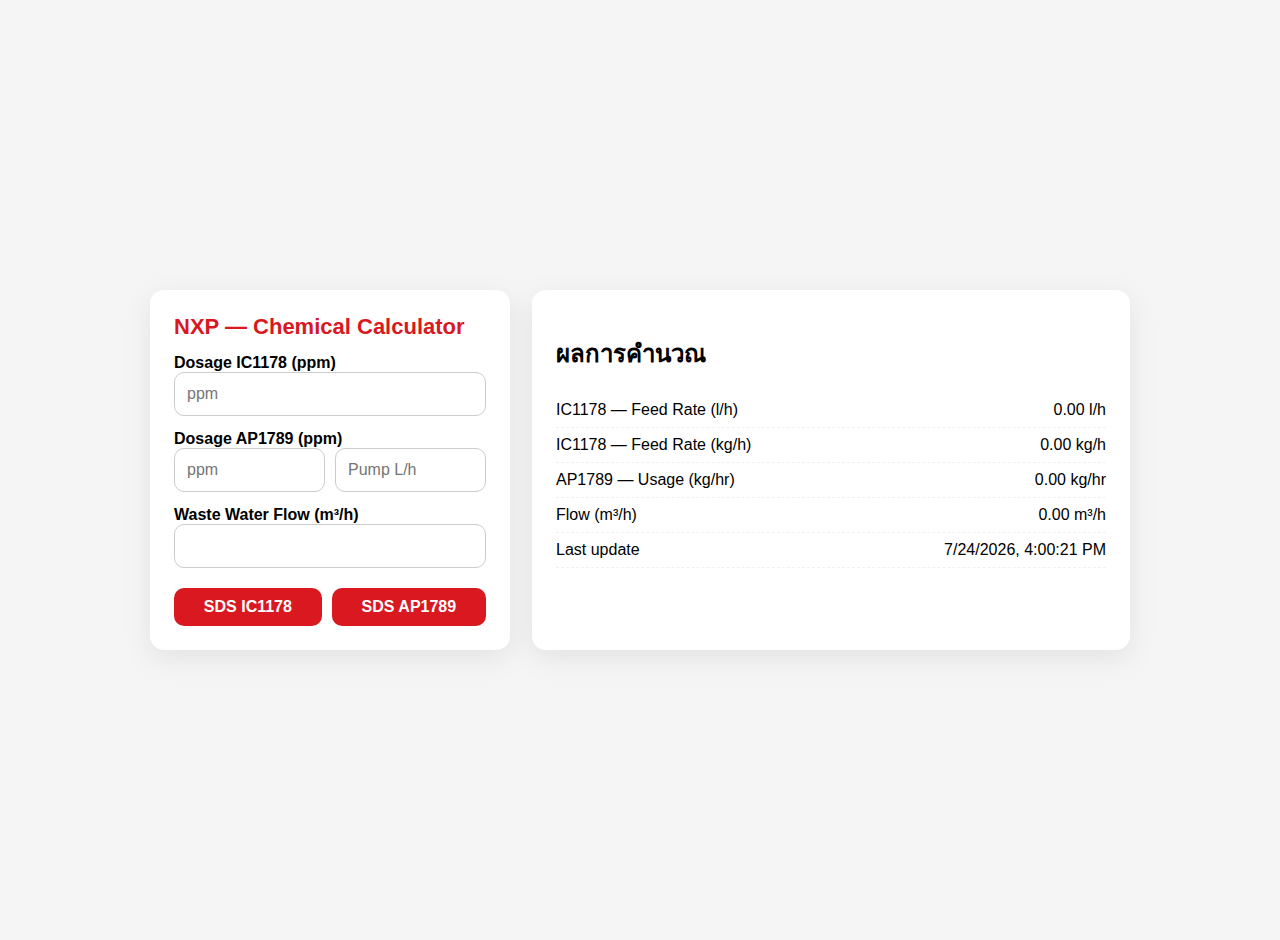
<file: index.html>
<!DOCTYPE html>
<html lang="th">
<head>
  <meta charset="utf-8" />
  <meta name="viewport" content="width=device-width,initial-scale=1,maximum-scale=1" />
  <title>Veolia — Chemical Cost Calculator</title>

  <link rel="stylesheet" href="style.css">

  <!-- Google Analytics -->
  <script async src="https://www.googletagmanager.com/gtag/js?id=G-JVEP93Q72P"></script>
  <script>
    window.dataLayer = window.dataLayer || [];
    function gtag(){dataLayer.push(arguments);}
    gtag('js', new Date());
    gtag('config', 'G-JVEP93Q72P');
  </script>
</head>

<body>
<div class="container">

  <!-- Left Card -->
  <div class="card">
    <h1 class="title">NXP — Chemical Calculator</h1>

    <label>Dosage IC1178 (ppm)</label>
    <input id="dos_ic" type="number" step="any" placeholder="ppm">

    <label>Dosage AP1789 (ppm)</label>
    <div class="row">
      <input id="dos_ap" type="number" step="any" placeholder="ppm">
      <input id="pump_ap" type="number" step="any" placeholder="Pump L/h">
    </div>

    <label>Waste Water Flow (m³/h)</label>
    <input id="flow" type="number" step="any">

    <div class="sds-container">
        <a href="https://legacy.watertechnologies.com/sds-service/sds/getDocument?docID=ka3Pe0000016HtdIAE&fileName=NA" target="_blank" class="sds-button">SDS IC1178</a>
        <a href="https://legacy.watertechnologies.com/sds-service/sds/getDocument?docID=ka3Pe000000uZr7IAE&fileName=NA" target="_blank" class="sds-button">SDS AP1789</a>
    </div>
  </div>

  <!-- Right Card -->
  <div class="card">
    <h2>ผลการคำนวณ</h2>

    <div class="results">

      <div class="line"><div>IC1178 — Feed Rate (l/h)</div><div id="fr_ic_l">-</div></div>
      <div class="line"><div>IC1178 — Feed Rate (kg/h)</div><div id="fr_ic_kg">-</div></div>

      <div class="line"><div>AP1789 — Usage (kg/hr)</div><div id="usage_ap">-</div></div>

      <div class="line"><div>Flow (m³/h)</div><div id="disp_flow">-</div></div>
      <div class="line"><div>Last update</div><div id="last_update">-</div></div>

      <div class="mixline" id="mix_ap" style="display:none;"></div>

    </div>
  </div>

</div>

<script src="script.js"></script>
</body>
</html>
</file>
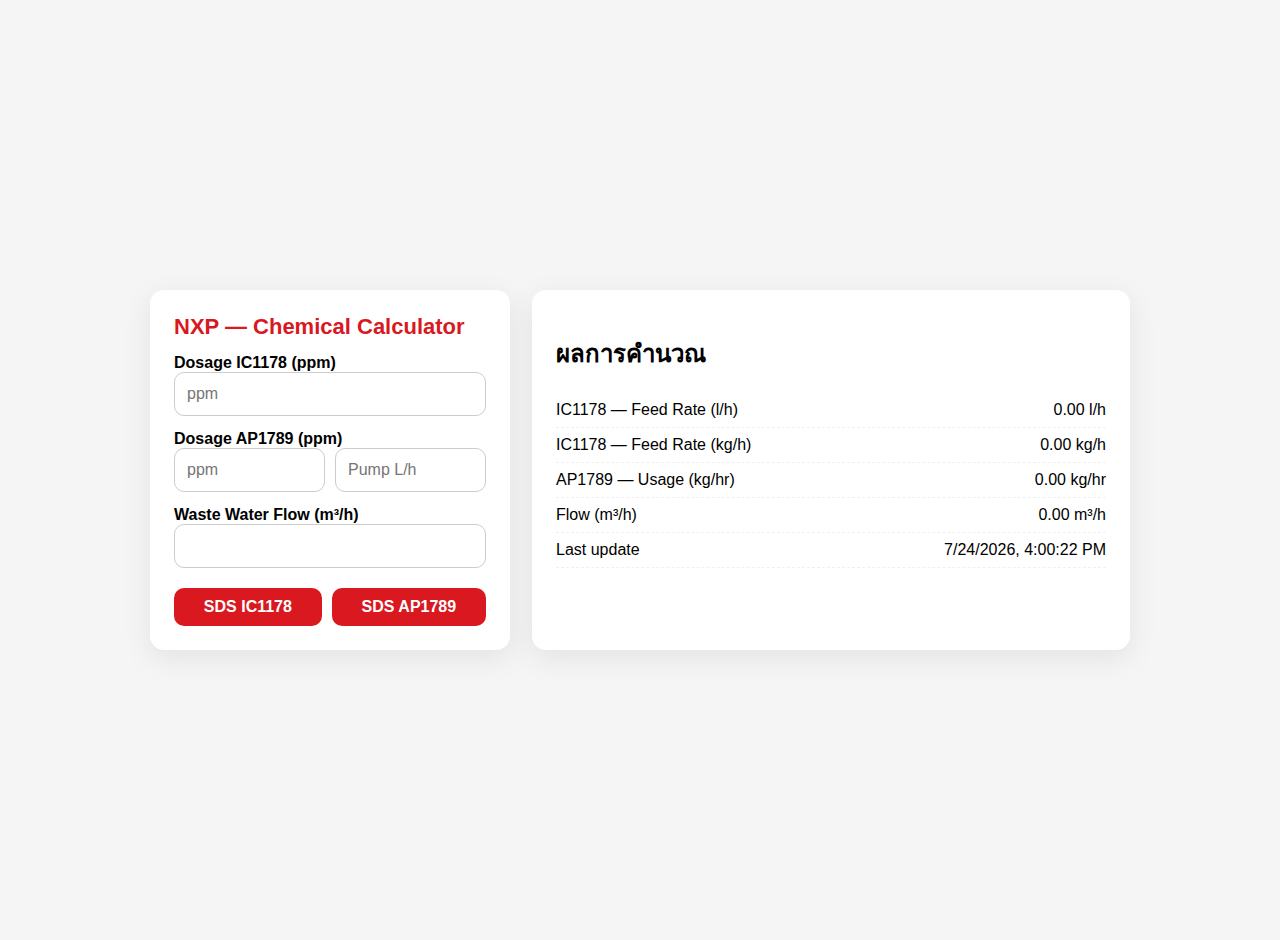
<file: Index.html>
<!DOCTYPE html>
<html lang="th">
<head>
  <meta charset="utf-8" />
  <meta name="viewport" content="width=device-width,initial-scale=1" />
  <title>Veolia — Chemical Cost Calculator</title>

  <link rel="stylesheet" href="style.css">

  <!-- Google Analytics (Optional, keep if needed) -->
  <script async src="https://www.googletagmanager.com/gtag/js?id=G-JVEP93Q72P"></script>
  <script>
    window.dataLayer = window.dataLayer || [];
    function gtag(){dataLayer.push(arguments);}
    gtag('js', new Date());
    gtag('config', 'G-JVEP93Q72P');
  </script>
</head>

<body>
<div class="container">

  <!-- Left Card -->
  <div class="card">
    <h1 class="title">NXP — Chemical Calculator</h1>

    <label>Dosage IC1178 (ppm)</label>
    <input id="dos_ic" type="number" step="any" placeholder="ppm">

    <label>Dosage AP1789 (ppm)</label>
    <div class="row">
      <input id="dos_ap" type="number" step="any" placeholder="ppm">
      <input id="pump_ap" type="number" step="any" placeholder="Pump L/h">
    </div>

    <label>Waste Water Flow (m³/h)</label>
    <input id="flow" type="number" step="any">

    <div class="sds-container">
        <a href="https://legacy.watertechnologies.com/sds-service/sds/getDocument?docID=ka3Pe0000016HtdIAE&fileName=NA" target="_blank" class="sds-button">SDS IC1178</a>
        <a href="https://legacy.watertechnologies.com/sds-service/sds/getDocument?docID=ka3Pe000000uZr7IAE&fileName=NA" target="_blank" class="sds-button">SDS AP1789</a>
    </div>
  </div>

  <!-- Right Card -->
  <div class="card">
    <h2>ผลการคำนวณ</h2>

    <div class="results">

      <div class="line"><div>IC1178 — Feed Rate (l/h)</div><div id="fr_ic_l">-</div></div>
      <div class="line"><div>IC1178 — Feed Rate (kg/h)</div><div id="fr_ic_kg">-</div></div>

      <div class="line"><div>AP1789 — Usage (kg/hr)</div><div id="usage_ap">-</div></div>

      <div class="line"><div>Flow (m³/h)</div><div id="disp_flow">-</div></div>
      <div class="line"><div>Last update</div><div id="last_update">-</div></div>

      <div class="mixline" id="mix_ap" style="display:none;"></div>

      <!-- Total section removed as price calculations are no longer required -->

    </div>
  </div>

</div>

<script src="script.js"></script>
</body>
</html>
</file>
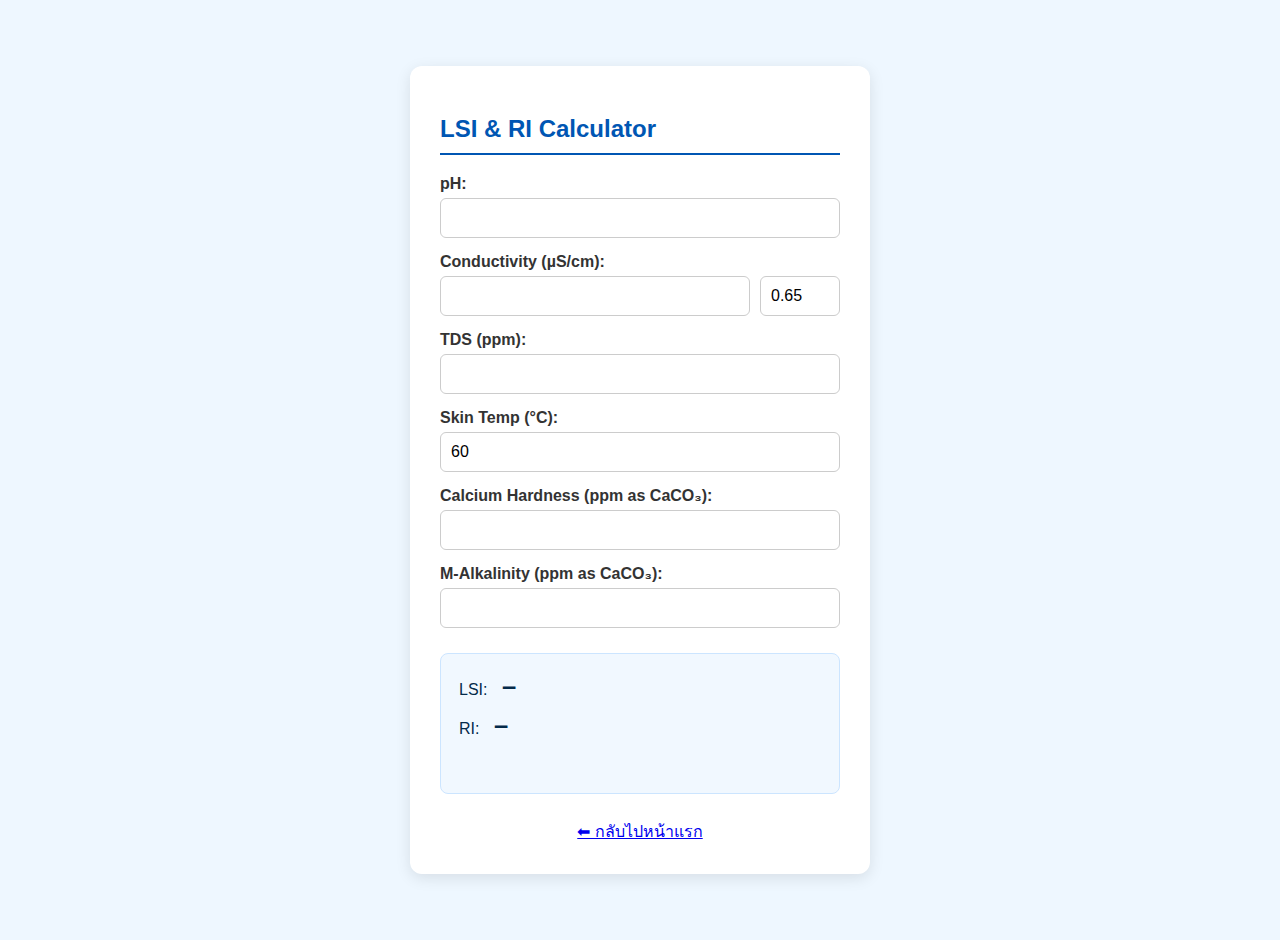
<file: LSI.html>
<!DOCTYPE html>
<html lang="th">
<head>
<meta charset="UTF-8">
<meta name="viewport" content="width=device-width, initial-scale=1.0">
<title>LSI Calculator</title>
<style>
  body {
    font-family: 'Segoe UI', Arial, sans-serif;
    margin: 0;
    padding: 20px;
    background: #eef7ff;
    color: #042a4a;
    display: flex;
    justify-content: center;
    align-items: center;
    min-height: 100vh;
  }
  .container {
    background: #ffffff;
    padding: 30px;
    border-radius: 12px;
    box-shadow: 0 4px 15px rgba(0,0,0,0.1);
    max-width: 400px;
    width: 100%;
  }
  h2 {
    color: #0056b3;
    margin-bottom: 20px;
    border-bottom: 2px solid #0056b3;
    padding-bottom: 10px;
  }
  label { display: block; margin-top: 15px; font-weight: bold; color: #333; }
  input {
    width: 100%; padding: 10px; margin-top: 5px;
    border-radius: 6px; border: 1px solid #ccc;
    box-sizing: border-box; font-size: 1em;
  }
  .result-container {
    margin-top: 25px; padding: 18px;
    background: #f1f8ff;
    border-radius: 8px; border: 1px solid #cce5ff;
  }
  .result-item { margin-bottom: 10px; }
  .value { font-weight: bold; font-size: 1.6em; margin-left: 10px; }
  .interp { margin-top: 15px; padding: 10px; border-radius: 5px; font-weight: bold; text-align: center; }
  .interp.scaling { background-color: #cce5ff; color: #0056b3; }
  .interp.balanced { background-color: #d4edda; color: #28a745; }
  .interp.corrosive { background-color: #ffcccc; color: #d9534f; }
</style>
</head>
<body>

<div class="container">
<h2>LSI & RI Calculator</h2>

<form>
  <label for="ph">pH:</label>
  <input id="ph" type="number" step="0.01" oninput="calculateLSI()">

  <label for="conduct">Conductivity (µS/cm):</label>
  <div style="display: flex; gap: 10px;">
  <input id="conduct" type="number" oninput="updateAutoTDS(); calculateLSI();" placeholder="">
  <input id="factor" type="number" step="0.01" value="0.65" oninput="updateAutoTDS();" style="width: 80px;" title="Factor (เช่น 0.65)">
  </div>


  <!-- ✅ TDS Auto-Fill -->
  <label for="tds">TDS (ppm):</label>
<input id="tds" type="number" oninput="calculateLSI()">

  <label for="temp">Skin Temp (°C):</label>
  <input id="temp" type="number" oninput="calculateLSI()" value="60">

  <label for="ca">Calcium Hardness (ppm as CaCO₃):</label>
  <input id="ca" type="number" oninput="calculateLSI()">

  <label for="alk">M-Alkalinity (ppm as CaCO₃):</label>
  <input id="alk" type="number" oninput="calculateLSI()">
</form>

<div class="result-container">
  <div class="result-item">
    LSI: <span id="lsiValue" class="value">–</span>
  </div>
  <div class="result-item">
    RI: <span id="riValue" class="value">–</span>
  </div>
  <div class="interp" id="interp"></div>
</div>
<div style="text-align:center; margin-top:25px;">
  <a href="https://naninok.github.io/Main-Page/" 
     style= padding:10px 18px; border-radius:6px; text-decoration:none; font-weight:bold;">
     ⬅ กลับไปหน้าแรก
  </a>
</div>
</div>


<script>

// Tables taken from your Excel (LSI sheet)
const SOLIDS = [[50, 0.07],
 [75, 0.08],
 [100, 0.1],
 [150, 0.11],
 [200, 0.13],
 [300, 0.14],
 [400, 0.16],
 [600, 0.18],
 [800, 0.19],
 [1000, 0.2],
 [2000, 0.23],
 [3000, 0.25],
 [4000, 0.26],
 [5000, 0.27],
 [6000, 0.28]];
const TEMPERATURE = [[32, 2.6],
 [34, 2.57],
 [36, 2.54],
 [38, 2.51],
 [40, 2.48],
 [42, 2.45],
 [44, 2.43],
 [46, 2.4],
 [48, 2.37],
 [50, 2.34],
 [52, 2.31],
 [54, 2.28],
 [56, 2.25],
 [58, 2.22],
 [60, 2.2],
 [62, 2.17],
 [64, 2.14],
 [66, 2.11],
 [68, 2.09],
 [70, 2.06],
 [72, 2.04],
 [74, 2.03],
 [76, 2],
 [78, 1.97],
 [80, 1.95],
 [82, 1.92],
 [84, 1.9],
 [86, 1.88],
 [88, 1.86],
 [90, 1.84],
 [92, 1.82],
 [94, 1.8],
 [96, 1.78],
 [98, 1.76],
 [100, 1.74],
 [102, 1.72],
 [104, 1.71],
 [106, 1.69],
 [108, 1.67],
 [110, 1.65],
 [112, 1.64],
 [114, 1.62],
 [116, 1.6],
 [118, 1.58],
 [120, 1.57],
 [122, 1.55],
 [124, 1.53],
 [126, 1.51],
 [128, 1.5],
 [130, 1.48],
 [132, 1.46],
 [134, 1.44],
 [136, 1.43],
 [138, 1.41],
 [140, 1.4],
 [142, 1.38],
 [144, 1.37],
 [146, 1.35],
 [148, 1.34],
 [150, 1.32],
 [152, 1.31],
 [154, 1.29],
 [156, 1.28],
 [158, 1.27],
 [160, 1.26],
 [162, 1.24],
 [164, 1.23],
 [166, 1.22],
 [168, 1.21],
 [170, 1.19],
 [172, 1.18],
 [174, 1.17],
 [176, 1.16]];
const HARDNESS = [[3, 0.08],
 [4, 0.2],
 [5, 0.3],
 [6, 0.38],
 [7, 0.45],
 [8, 0.51],
 [9, 0.56],
 [10, 0.6],
 [11, 0.64],
 [12, 0.68],
 [13, 0.72],
 [14, 0.75],
 [15, 0.78],
 [16, 0.81],
 [17, 0.83],
 [18, 0.86],
 [19, 0.88],
 [20, 0.9],
 [21, 0.92],
 [22, 0.94],
 [23, 0.96],
 [24, 0.98],
 [25, 1],
 [26, 1.02],
 [27, 1.03],
 [28, 1.05],
 [29, 1.06],
 [30, 1.08],
 [31, 1.09],
 [32, 1.11],
 [33, 1.12],
 [34, 1.13],
 [35, 1.15],
 [36, 1.16],
 [37, 1.17],
 [38, 1.18],
 [39, 1.19],
 [40, 1.2],
 [41, 1.21],
 [42, 1.23],
 [43, 1.24],
 [44, 1.25],
 [45, 1.26],
 [46, 1.26],
 [47, 1.27],
 [48, 1.28],
 [49, 1.29],
 [50, 1.3],
 [51, 1.31],
 [52, 1.32],
 [53, 1.33],
 [54, 1.34],
 [55, 1.34],
 [56, 1.35],
 [57, 1.36],
 [58, 1.37],
 [59, 1.37],
 [60, 1.38],
 [61, 1.39],
 [62, 1.39],
 [63, 1.4],
 [64, 1.41],
 [65, 1.42],
 [66, 1.42],
 [67, 1.43],
 [68, 1.43],
 [69, 1.44],
 [70, 1.45],
 [71, 1.45],
 [72, 1.46],
 [73, 1.47],
 [74, 1.47],
 [75, 1.48],
 [76, 1.48],
 [77, 1.49],
 [78, 1.49],
 [79, 1.5],
 [80, 1.51],
 [81, 1.51],
 [82, 1.52],
 [83, 1.52],
 [84, 1.53],
 [85, 1.53],
 [86, 1.54],
 [87, 1.54],
 [88, 1.55],
 [89, 1.55],
 [90, 1.56],
 [91, 1.56],
 [92, 1.57],
 [93, 1.57],
 [94, 1.58],
 [95, 1.58],
 [96, 1.58],
 [97, 1.59],
 [98, 1.59],
 [99, 1.6],
 [100, 1.6],
 [101, 1.61],
 [102, 1.61],
 [103, 1.61],
 [104, 1.62],
 [105, 1.62],
 [106, 1.63],
 [107, 1.63],
 [108, 1.64],
 [109, 1.64],
 [110, 1.64],
 [111, 1.65],
 [112, 1.65],
 [113, 1.66],
 [114, 1.66],
 [115, 1.66],
 [116, 1.67],
 [117, 1.67],
 [118, 1.67],
 [119, 1.68],
 [120, 1.68],
 [121, 1.68],
 [122, 1.69],
 [123, 1.69],
 [124, 1.7],
 [125, 1.7],
 [126, 1.7],
 [127, 1.71],
 [128, 1.71],
 [129, 1.71],
 [130, 1.72],
 [131, 1.72],
 [132, 1.72],
 [133, 1.73],
 [134, 1.73],
 [135, 1.73],
 [136, 1.74],
 [137, 1.74],
 [138, 1.74],
 [139, 1.75],
 [140, 1.75],
 [141, 1.75],
 [142, 1.75],
 [143, 1.76],
 [144, 1.76],
 [145, 1.76],
 [146, 1.77],
 [147, 1.77],
 [148, 1.77],
 [149, 1.78],
 [150, 1.78],
 [151, 1.78],
 [152, 1.78],
 [153, 1.79],
 [154, 1.79],
 [155, 1.79],
 [156, 1.8],
 [157, 1.8],
 [158, 1.8],
 [159, 1.8],
 [160, 1.81],
 [161, 1.81],
 [162, 1.81],
 [163, 1.81],
 [164, 1.82],
 [165, 1.82],
 [166, 1.82],
 [167, 1.82],
 [168, 1.83],
 [169, 1.83],
 [170, 1.83],
 [171, 1.84],
 [172, 1.84],
 [173, 1.84],
 [174, 1.84],
 [175, 1.85],
 [176, 1.85],
 [177, 1.85],
 [178, 1.85],
 [179, 1.85],
 [180, 1.86],
 [181, 1.86],
 [182, 1.86],
 [183, 1.86],
 [184, 1.87],
 [185, 1.87],
 [186, 1.87],
 [187, 1.87],
 [188, 1.88],
 [189, 1.88],
 [190, 1.88],
 [191, 1.88],
 [192, 1.89],
 [193, 1.89],
 [194, 1.89],
 [195, 1.89],
 [196, 1.89],
 [197, 1.9],
 [198, 1.9],
 [199, 1.9],
 [200, 1.9],
 [201, 1.91],
 [202, 1.91],
 [203, 1.91],
 [204, 1.91],
 [205, 1.91],
 [206, 1.92],
 [207, 1.92],
 [208, 1.92],
 [209, 1.92],
 [210, 1.92],
 [220, 1.94],
 [230, 1.96],
 [240, 1.98],
 [250, 2],
 [260, 2.02],
 [270, 2.03],
 [280, 2.05],
 [290, 2.06],
 [300, 2.08],
 [310, 2.09],
 [320, 2.11],
 [330, 2.12],
 [340, 2.13],
 [350, 2.15],
 [360, 2.16],
 [370, 2.17],
 [380, 2.18],
 [390, 2.19],
 [400, 2.2],
 [410, 2.21],
 [420, 2.23],
 [430, 2.24],
 [440, 2.25],
 [450, 2.26],
 [460, 2.26],
 [470, 2.27],
 [480, 2.28],
 [490, 2.29],
 [500, 2.3],
 [510, 2.31],
 [520, 2.32],
 [530, 2.33],
 [540, 2.34],
 [550, 2.34],
 [560, 2.35],
 [570, 2.36],
 [580, 2.37],
 [590, 2.37],
 [600, 2.38],
 [610, 2.39],
 [620, 2.39],
 [630, 2.4],
 [640, 2.41],
 [650, 2.42],
 [660, 2.42],
 [670, 2.43],
 [680, 2.43],
 [690, 2.44],
 [700, 2.45],
 [710, 2.45],
 [720, 2.46],
 [730, 2.47],
 [740, 2.47],
 [750, 2.48],
 [760, 2.48],
 [770, 2.49],
 [780, 2.49],
 [790, 2.5],
 [800, 2.51],
 [810, 2.51],
 [820, 2.52],
 [830, 2.52],
 [840, 2.53],
 [850, 2.53],
 [860, 2.54],
 [870, 2.54],
 [880, 2.55],
 [890, 2.55],
 [900, 2.56],
 [910, 2.56],
 [920, 2.57],
 [930, 2.57],
 [940, 2.58],
 [950, 2.58],
 [960, 2.58],
 [970, 2.59],
 [980, 2.59],
 [990, 2.6]];
const ALKALINITY = [[1, 0],
 [2, 0.3],
 [3, 0.48],
 [4, 0.6],
 [5, 0.7],
 [6, 0.78],
 [7, 0.85],
 [8, 0.9],
 [9, 0.95],
 [10, 1],
 [11, 1.04],
 [12, 1.08],
 [13, 1.11],
 [14, 1.15],
 [15, 1.18],
 [16, 1.2],
 [17, 1.23],
 [18, 1.25],
 [19, 1.29],
 [20, 1.3],
 [21, 1.32],
 [22, 1.34],
 [23, 1.36],
 [24, 1.38],
 [25, 1.4],
 [26, 1.42],
 [27, 1.43],
 [28, 1.45],
 [29, 1.46],
 [30, 1.48],
 [31, 1.49],
 [32, 1.51],
 [33, 1.52],
 [34, 1.53],
 [35, 1.54],
 [36, 1.56],
 [37, 1.57],
 [38, 1.58],
 [39, 1.59],
 [40, 1.6],
 [41, 1.61],
 [42, 1.62],
 [43, 1.63],
 [44, 1.64],
 [45, 1.65],
 [46, 1.66],
 [47, 1.67],
 [48, 1.68],
 [49, 1.69],
 [50, 1.7],
 [51, 1.71],
 [52, 1.72],
 [53, 1.72],
 [54, 1.73],
 [55, 1.74],
 [56, 1.75],
 [57, 1.76],
 [58, 1.76],
 [59, 1.77],
 [60, 1.78],
 [61, 1.79],
 [62, 1.79],
 [63, 1.8],
 [64, 1.81],
 [65, 1.81],
 [66, 1.82],
 [67, 1.83],
 [68, 1.83],
 [69, 1.84],
 [70, 1.85],
 [71, 1.85],
 [72, 1.86],
 [73, 1.86],
 [74, 1.87],
 [75, 1.88],
 [76, 1.88],
 [77, 1.89],
 [78, 1.89],
 [79, 1.9],
 [80, 1.9],
 [81, 1.91],
 [82, 1.91],
 [83, 1.92],
 [84, 1.92],
 [85, 1.93],
 [86, 1.93],
 [87, 1.94],
 [88, 1.94],
 [89, 1.95],
 [90, 1.95],
 [91, 1.96],
 [92, 1.96],
 [93, 1.97],
 [94, 1.97],
 [95, 1.98],
 [96, 1.98],
 [97, 1.99],
 [98, 1.99],
 [99, 2],
 [100, 2],
 [101, 2],
 [102, 2.01],
 [103, 2.01],
 [104, 2.02],
 [105, 2.02],
 [106, 2.03],
 [107, 2.03],
 [108, 2.03],
 [109, 2.04],
 [110, 2.04],
 [111, 2.05],
 [112, 2.05],
 [113, 2.05],
 [114, 2.06],
 [115, 2.06],
 [116, 2.06],
 [117, 2.07],
 [118, 2.07],
 [119, 2.08],
 [120, 2.08],
 [121, 2.08],
 [122, 2.09],
 [123, 2.09],
 [124, 2.09],
 [125, 2.1],
 [126, 2.1],
 [127, 2.1],
 [128, 2.11],
 [129, 2.11],
 [130, 2.11],
 [131, 2.12],
 [132, 2.12],
 [133, 2.12],
 [134, 2.13],
 [135, 2.13],
 [136, 2.13],
 [137, 2.14],
 [138, 2.14],
 [139, 2.14],
 [140, 2.15],
 [141, 2.15],
 [142, 2.15],
 [143, 2.16],
 [144, 2.16],
 [145, 2.16],
 [146, 2.16],
 [147, 2.17],
 [148, 2.17],
 [149, 2.17],
 [150, 2.18],
 [151, 2.18],
 [152, 2.18],
 [153, 2.18],
 [154, 2.19],
 [155, 2.19],
 [156, 2.19],
 [157, 2.2],
 [158, 2.2],
 [159, 2.2],
 [160, 2.2],
 [161, 2.21],
 [162, 2.21],
 [163, 2.21],
 [164, 2.21],
 [165, 2.22],
 [166, 2.22],
 [167, 2.23],
 [168, 2.23],
 [169, 2.23],
 [170, 2.23],
 [171, 2.23],
 [172, 2.23],
 [173, 2.24],
 [174, 2.24],
 [175, 2.24],
 [176, 2.24],
 [177, 2.25],
 [178, 2.25],
 [179, 2.25],
 [180, 2.26],
 [181, 2.26],
 [182, 2.26],
 [183, 2.26],
 [184, 2.26],
 [185, 2.27],
 [186, 2.27],
 [187, 2.27],
 [188, 2.27],
 [189, 2.28],
 [190, 2.28],
 [191, 2.28],
 [192, 2.28],
 [193, 2.29],
 [194, 2.29],
 [195, 2.29],
 [196, 2.29],
 [197, 2.29],
 [198, 2.3],
 [199, 2.3],
 [200, 2.3],
 [201, 2.3],
 [202, 2.3],
 [203, 2.31],
 [204, 2.31],
 [205, 2.31],
 [206, 2.31],
 [207, 2.32],
 [208, 2.32],
 [209, 2.32],
 [210, 2.32],
 [220, 2.34],
 [230, 2.36],
 [240, 2.38],
 [250, 2.4],
 [260, 2.42],
 [270, 2.43],
 [280, 2.45],
 [290, 2.46],
 [300, 2.48],
 [310, 2.49],
 [320, 2.51],
 [330, 2.52],
 [340, 2.53],
 [350, 2.54],
 [360, 2.56],
 [370, 2.57],
 [380, 2.58],
 [390, 2.59],
 [400, 2.6],
 [410, 2.61],
 [420, 2.62],
 [430, 2.63],
 [440, 2.64],
 [450, 2.65],
 [460, 2.66],
 [470, 2.67],
 [480, 2.68],
 [490, 2.69],
 [500, 2.7],
 [510, 2.71],
 [520, 2.72],
 [530, 2.72],
 [540, 2.73],
 [550, 2.74],
 [560, 2.75],
 [570, 2.76],
 [580, 2.76],
 [590, 2.77],
 [600, 2.78],
 [610, 2.79],
 [620, 2.79],
 [630, 2.8],
 [640, 2.81],
 [650, 2.81],
 [660, 2.82],
 [670, 2.83],
 [680, 2.83],
 [690, 2.84],
 [700, 2.85],
 [710, 2.85],
 [720, 2.86],
 [730, 2.86],
 [740, 2.87],
 [750, 2.88],
 [760, 2.88],
 [770, 2.89],
 [780, 2.89],
 [790, 2.9],
 [800, 2.9],
 [810, 2.91],
 [820, 2.91],
 [830, 2.92],
 [840, 2.92],
 [850, 2.93],
 [860, 2.93],
 [870, 2.94],
 [880, 2.94],
 [890, 2.95],
 [900, 2.95],
 [910, 2.96],
 [920, 2.96],
 [930, 2.97],
 [940, 2.97],
 [950, 2.98],
 [960, 2.98],
 [970, 2.99],
 [980, 2.99],
 [990, 3]];


function vlookupApprox(val, table) {
  if (!Array.isArray(table) || table.length === 0) return null;
  for (let i = 0; i < table.length; i++) {
    if (val === table[i][0]) return table[i][1];
    if (val < table[i][0]) return i===0 ? table[0][1] : table[i-1][1];
  }
  return table[table.length-1][1];
}

// ✅ Auto-Fill TDS เมื่อกรอก conductivity
function updateAutoTDS() {
  const conduct = parseFloat(document.getElementById('conduct').value);
  const factor  = parseFloat(document.getElementById('factor').value);
  const tdsBox  = document.getElementById('tds');

  if (!Number.isNaN(conduct) && !Number.isNaN(factor)) {
    tdsBox.value = (conduct * factor).toFixed(0);
  } else {
    tdsBox.value = "";
  }
}


function calculateLSI() {
  const ph     = parseFloat(document.getElementById('ph').value);
  const conduct = parseFloat(document.getElementById('conduct').value);
  const tds     = parseFloat(document.getElementById('tds').value);
  const tempC  = parseFloat(document.getElementById('temp').value);
  const ca     = parseFloat(document.getElementById('ca').value);
  const alk    = parseFloat(document.getElementById('alk').value);

  const lsiValueEl = document.getElementById('lsiValue');
  const riValueEl  = document.getElementById('riValue');
  const interpEl   = document.getElementById('interp');

  if ([ph, conduct, tempC, ca, alk].some(v => Number.isNaN(v))) {
    lsiValueEl.textContent = "–";
    riValueEl.textContent  = "–";
    interpEl.textContent   = "";
    interpEl.className     = "interp";
    return;
  }

  const TDS = tds;

  const K5 = vlookupApprox(TDS, SOLIDS);
  const tempF = tempC * 1.8 + 32;
  const K6 = vlookupApprox(Math.round(tempF), TEMPERATURE);
  const K7 = vlookupApprox(ca, HARDNESS);
  const K8 = vlookupApprox(alk, ALKALINITY);

  const pHs = 9.3 + K5 + K6 - K7 - K8;
  const LSI = ph - pHs;
  const RI  = 2 * pHs - ph;

  lsiValueEl.textContent = LSI.toFixed(2);
  riValueEl.textContent  = RI.toFixed(2);

  lsiValueEl.style.color = LSI > 0 ? '#28a745' : '#d9534f';

  let interp = "";
  let cls = "interp";
  if (LSI > 0.5) {
    interp = "Scaling tendency (LSI > 0.5)";
    cls += " scaling";
  } else if (LSI >= -0.1) {
    interp = "Balanced (LSI -0.1 to 0.5)";
    cls += " balanced";
  } else {
    interp = "Corrosive tendency (LSI < -0.1)";
    cls += " corrosive";
  }

  interpEl.textContent = interp;
  interpEl.className = cls;
}

window.addEventListener('DOMContentLoaded', calculateLSI);
</script>

</body>
</html>
</file>
<file: style.css>
:root {
  --veolia-red: #d9181f;
  --radius: 14px;
  --shadow: 0 8px 30px rgba(0,0,0,0.08);
  font-family: "Segoe UI", Roboto, Arial, sans-serif;
}

body {
  margin: 0;
  background: #f5f5f5;
  min-height: 100vh;
  display: flex;
  align-items: center;
  justify-content: center;
  padding: 20px;
}

.container {
  width: 980px;
  max-width: 100%;
  display: grid;
  grid-template-columns: 360px 1fr;
  gap: 22px;
}

.card {
  background: white;
  padding: 24px;
  border-radius: var(--radius);
  box-shadow: var(--shadow);
}

.title {
  margin: 0;
  color: var(--veolia-red);
  font-size: 22px;
  font-weight: 700;
}

label {
  display: block;
  margin-top: 14px;
  font-weight: 600;
}

input[type=number] {
  width: 100%;
  padding: 12px;
  border-radius: 10px;
  border: 1px solid #ccc;
  font-size: 16px;
  box-sizing: border-box;
}

.row {
  display: flex;
  gap: 10px;
  align-items: center;
}

.results .line {
  display: flex;
  justify-content: space-between;
  padding: 8px 0;
  border-bottom: 1px dashed rgba(0,0,0,0.06);
}

.mixline {
  margin-top: 12px;
  font-size: 24px;
  color: #0059ff;
  font-weight: 600;
}

.sds-container {
  margin-top: 20px;
  display: flex;
  gap: 10px;
}

.sds-button {
  display: inline-block;
  padding: 10px 15px;
  background-color: var(--veolia-red);
  color: white;
  text-decoration: none;
  border-radius: 10px;
  font-weight: 600;
  text-align: center;
  flex-grow: 1;
}

.sds-button:hover {
  opacity: 0.9;
}

/* ------------------------------ */
/* 📱 MOBILE RESPONSIVE (สำคัญมาก) */
/* ------------------------------ */
@media (max-width: 700px) {
  body {
    padding: 10px;
    align-items: flex-start;
  }

  .container {
    display: block;
    width: 100%;
  }

  .card {
    margin-bottom: 18px;
    padding: 20px;
  }

  .row {
    flex-direction: column;
  }

  input[type=number] {
    font-size: 18px;
  }

  .title {
    font-size: 20px;
  }

  .mixline {
    font-size: 20px;
  }
}
</file>
